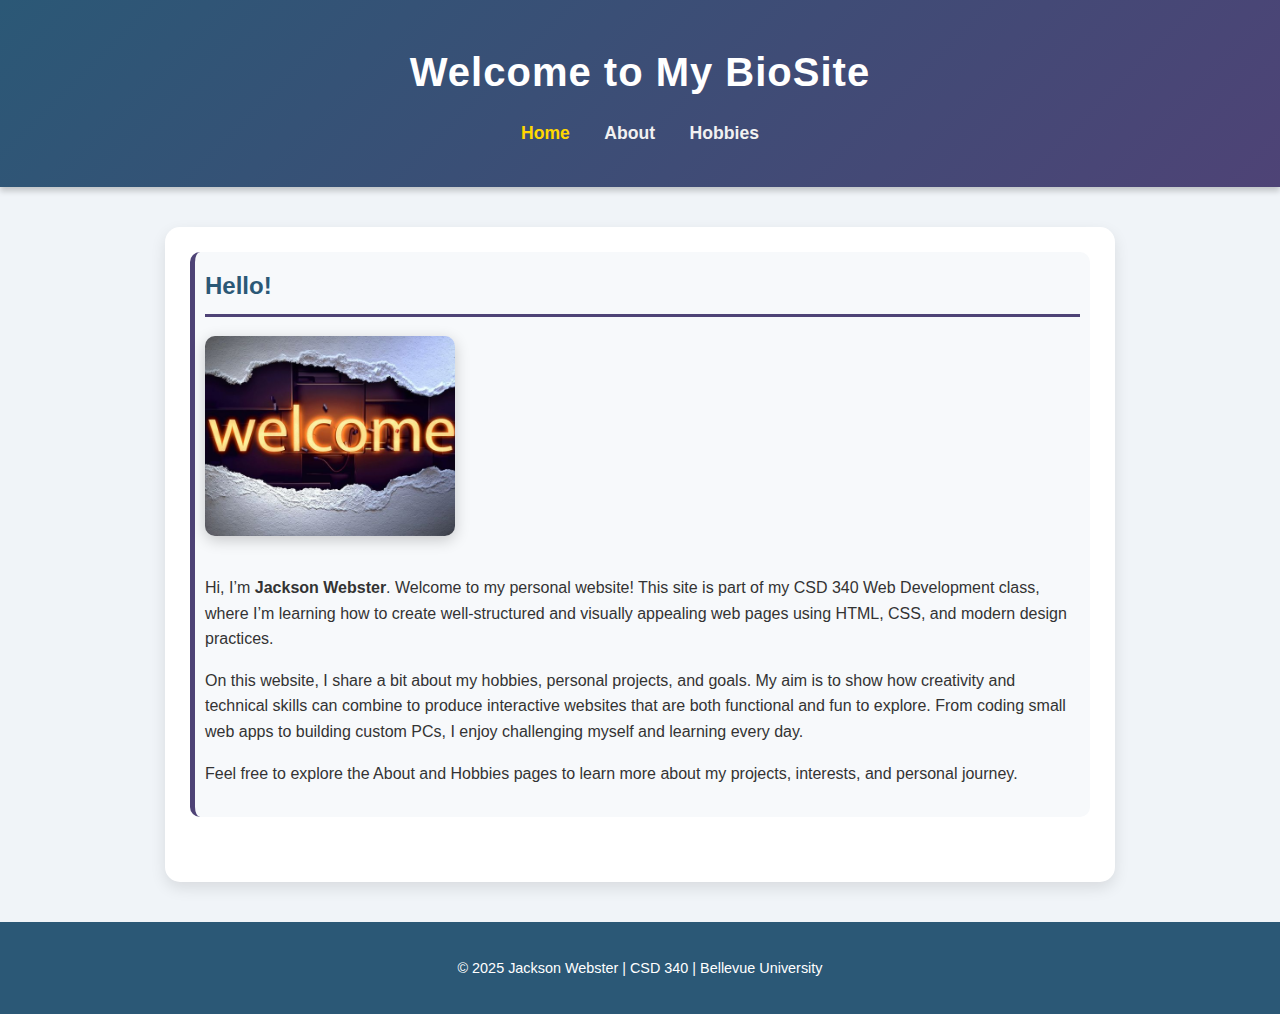
<file: index.html>
<!DOCTYPE html>
<html lang="en">
<head>
<meta charset="UTF-8">
<meta name="viewport" content="width=device-width, initial-scale=1.0">
<title>bioSite - Home</title>
<link rel="stylesheet" href="style.css">
</head>
<body>
<header>
    <div class="banner">
        <h1>Welcome to My BioSite</h1>
    </div>
    <nav>
        <a href="index.html" class="active">Home</a>
        <a href="about.html">About</a>
        <a href="hobbies.html">Hobbies</a>
    </nav>
</header>
<main>
    <section class="content-box clearfix">
        <h2>Hello!</h2>
        <img src="images/welcome.jpg" alt="Welcome sign" class="float-left">
        <p>Hi, I’m <strong>Jackson Webster</strong>. Welcome to my personal website! This site is part of my CSD 340 Web Development class, where I’m learning how to create well-structured and visually appealing web pages using HTML, CSS, and modern design practices.</p>
        <p>On this website, I share a bit about my hobbies, personal projects, and goals. My aim is to show how creativity and technical skills can combine to produce interactive websites that are both functional and fun to explore. From coding small web apps to building custom PCs, I enjoy challenging myself and learning every day.</p>
        <p>Feel free to explore the About and Hobbies pages to learn more about my projects, interests, and personal journey.</p>
    </section>
</main>
<footer>
    <p>&copy; 2025 Jackson Webster | CSD 340 | Bellevue University</p>
</footer>
</body>
</html>
</file>
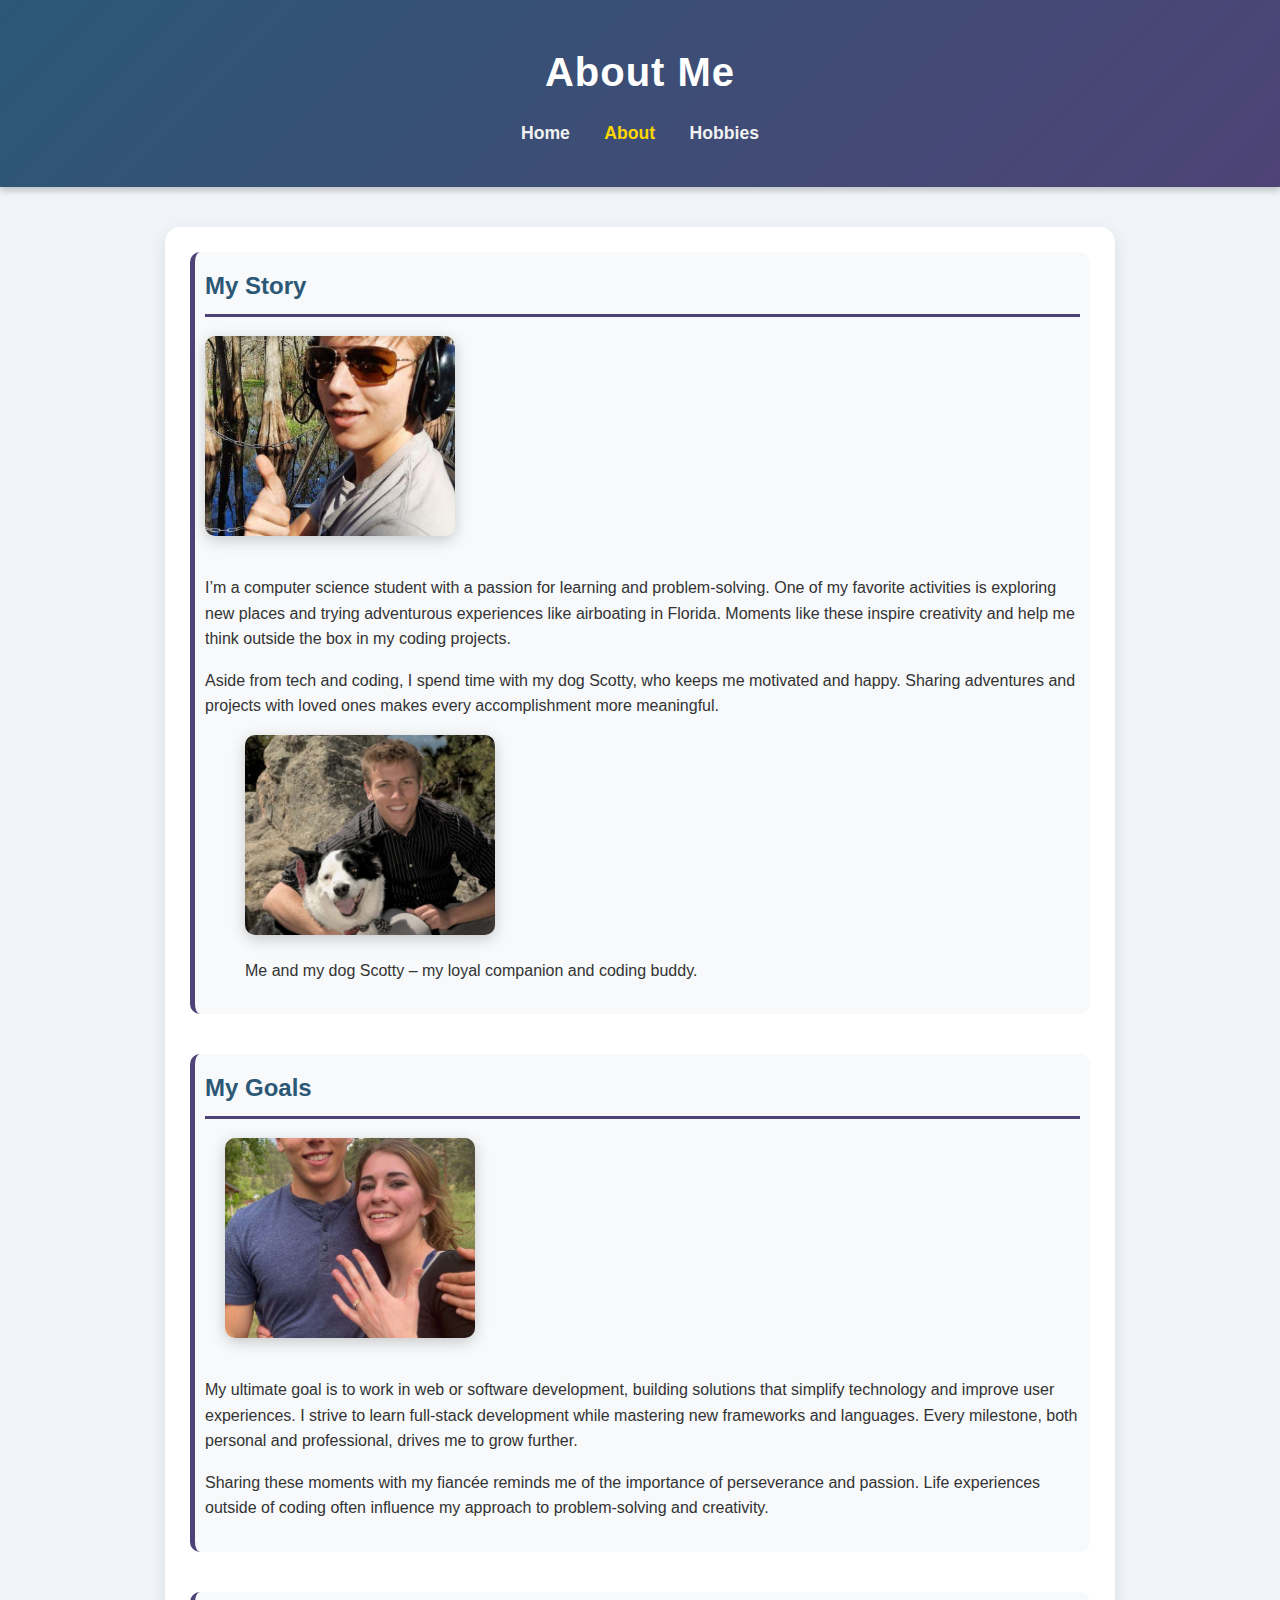
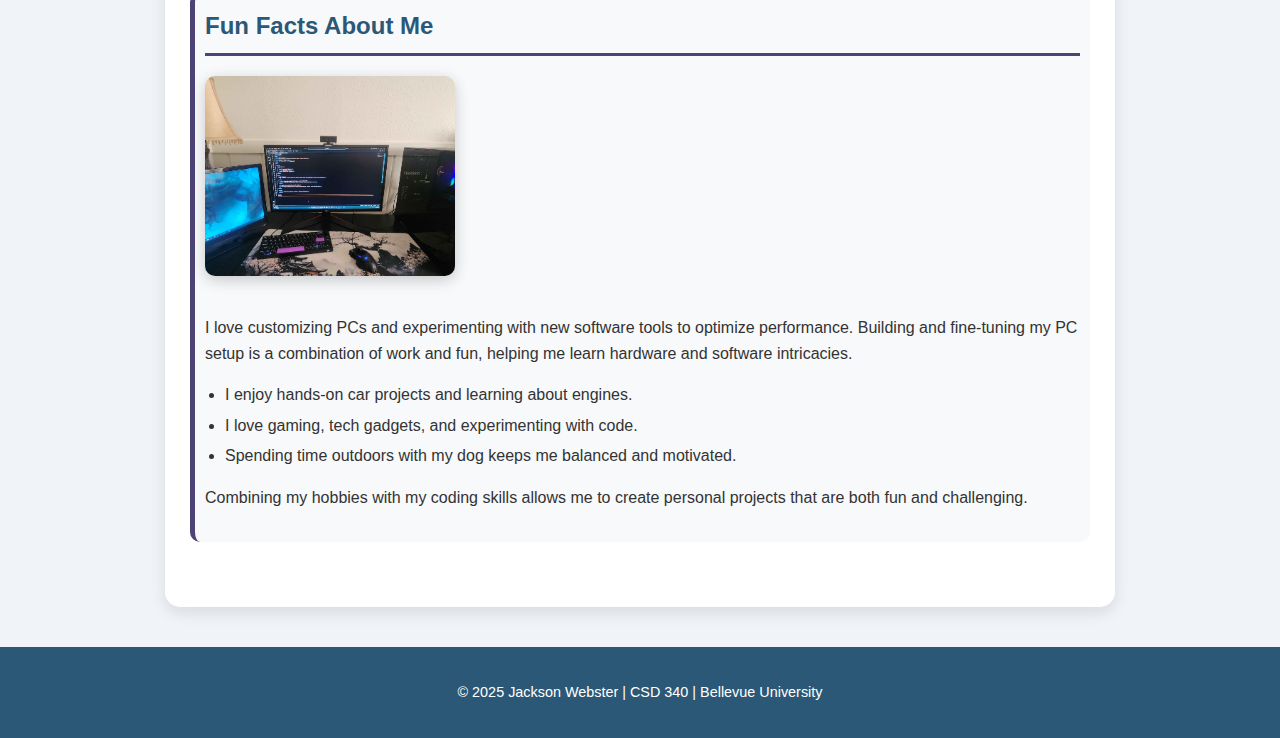
<file: about.html>
<!DOCTYPE html>
<html lang="en">
<head>
<meta charset="UTF-8">
<meta name="viewport" content="width=device-width, initial-scale=1.0">
<title>bioSite - About</title>
<link rel="stylesheet" href="style.css">
</head>
<body>
<header>
    <div class="banner">
        <h1>About Me</h1>
    </div>
    <nav>
        <a href="index.html">Home</a>
        <a href="about.html" class="active">About</a>
        <a href="hobbies.html">Hobbies</a>
    </nav>
</header>
<main>
    <section class="content-box clearfix">
        <h2>My Story</h2>
        <img src="images/airboating.jpg" alt="Airboating in Florida" class="float-left">
        <p>I’m a computer science student with a passion for learning and problem-solving. One of my favorite activities is exploring new places and trying adventurous experiences like airboating in Florida. Moments like these inspire creativity and help me think outside the box in my coding projects.</p>
        <p>Aside from tech and coding, I spend time with my dog Scotty, who keeps me motivated and happy. Sharing adventures and projects with loved ones makes every accomplishment more meaningful.</p>
        <figure>
            <img src="images/Me.jpg" alt="Me and my dog Scotty">
            <figcaption>Me and my dog Scotty – my loyal companion and coding buddy.</figcaption>
        </figure>
    </section>

    <section class="content-box clearfix">
        <h2>My Goals</h2>
        <img src="images/Engagement.jpg" alt="Me and my fiance" class="float-right">
        <p>My ultimate goal is to work in web or software development, building solutions that simplify technology and improve user experiences. I strive to learn full-stack development while mastering new frameworks and languages. Every milestone, both personal and professional, drives me to grow further.</p>
        <p>Sharing these moments with my fiancée reminds me of the importance of perseverance and passion. Life experiences outside of coding often influence my approach to problem-solving and creativity.</p>
    </section>

    <section class="content-box clearfix">
        <h2>Fun Facts About Me</h2>
        <img src="images/pcsetup.jpg" alt="PC setup" class="float-left">
        <p>I love customizing PCs and experimenting with new software tools to optimize performance. Building and fine-tuning my PC setup is a combination of work and fun, helping me learn hardware and software intricacies.</p>
        <ul>
            <li>I enjoy hands-on car projects and learning about engines.</li>
            <li>I love gaming, tech gadgets, and experimenting with code.</li>
            <li>Spending time outdoors with my dog keeps me balanced and motivated.</li>
        </ul>
        <p>Combining my hobbies with my coding skills allows me to create personal projects that are both fun and challenging.</p>
    </section>
</main>
<footer>
    <p>&copy; 2025 Jackson Webster | CSD 340 | Bellevue University</p>
</footer>
</body>
</html>
</file>
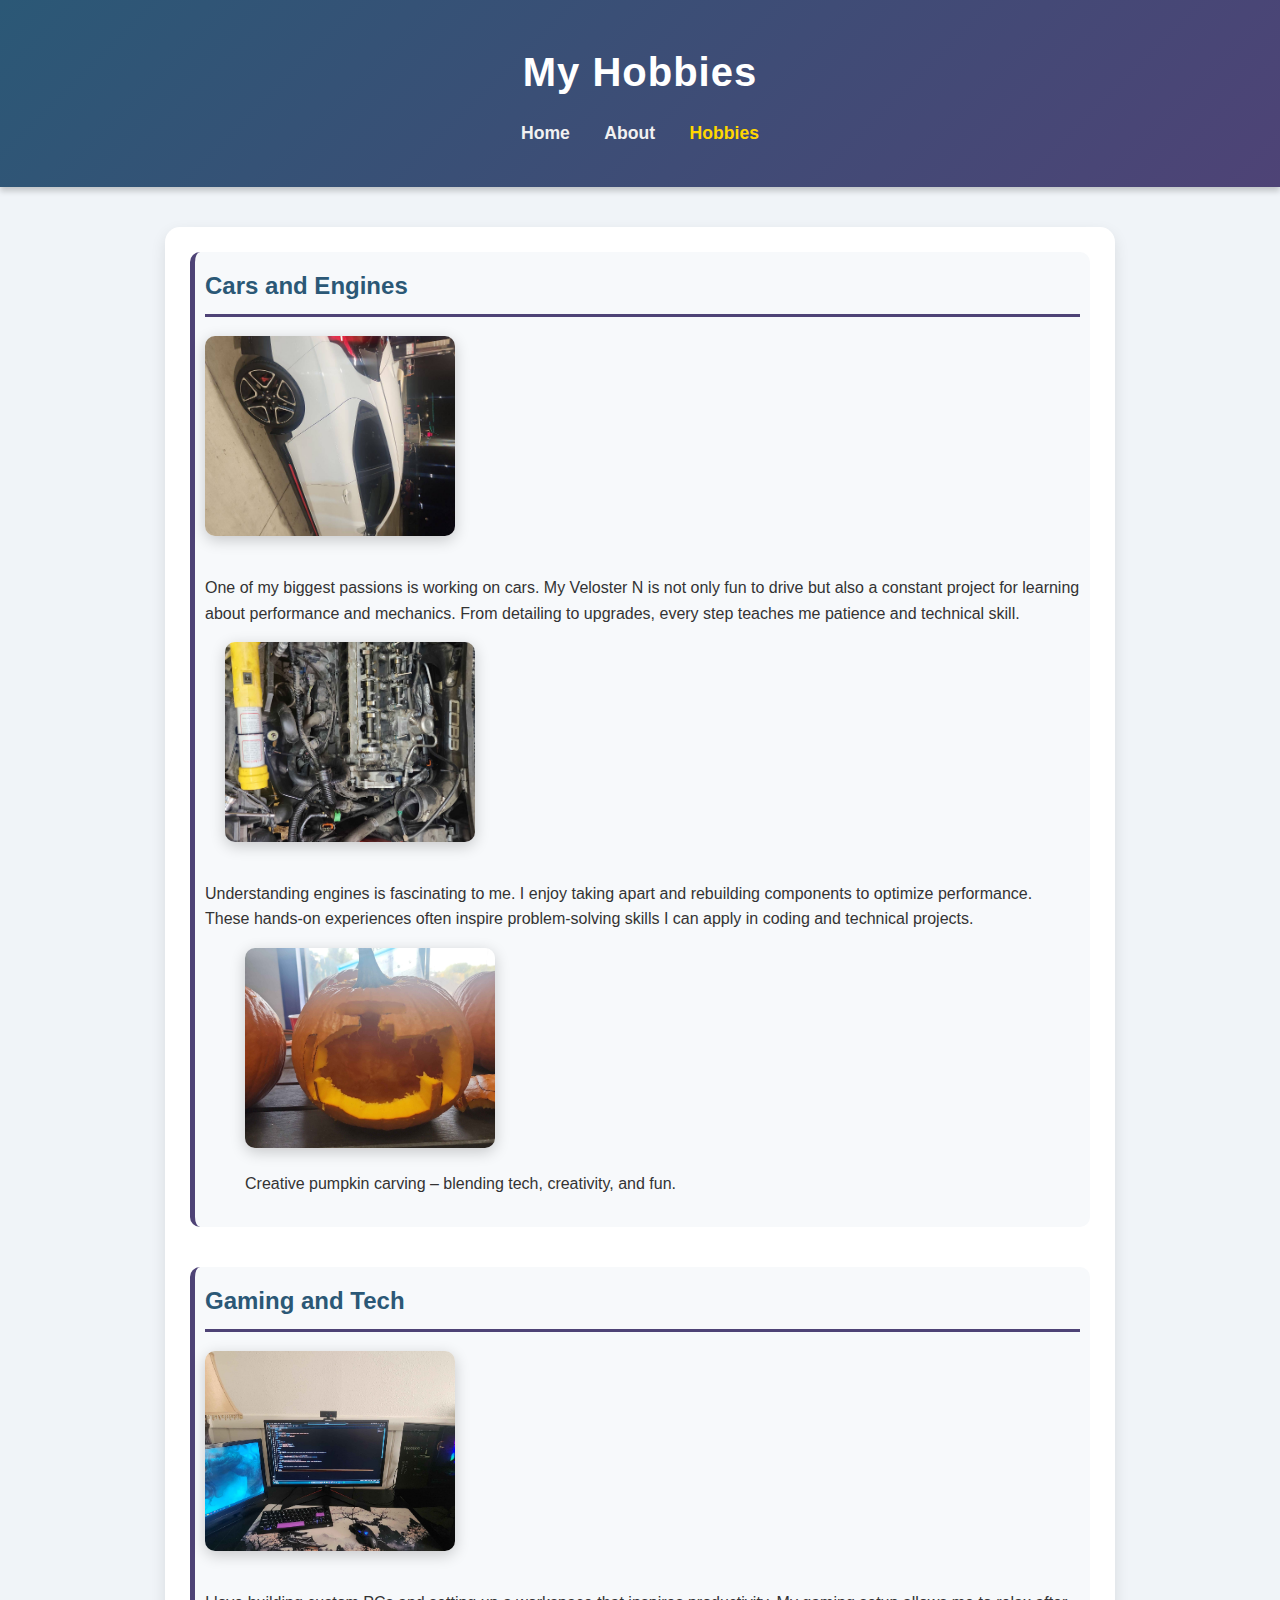
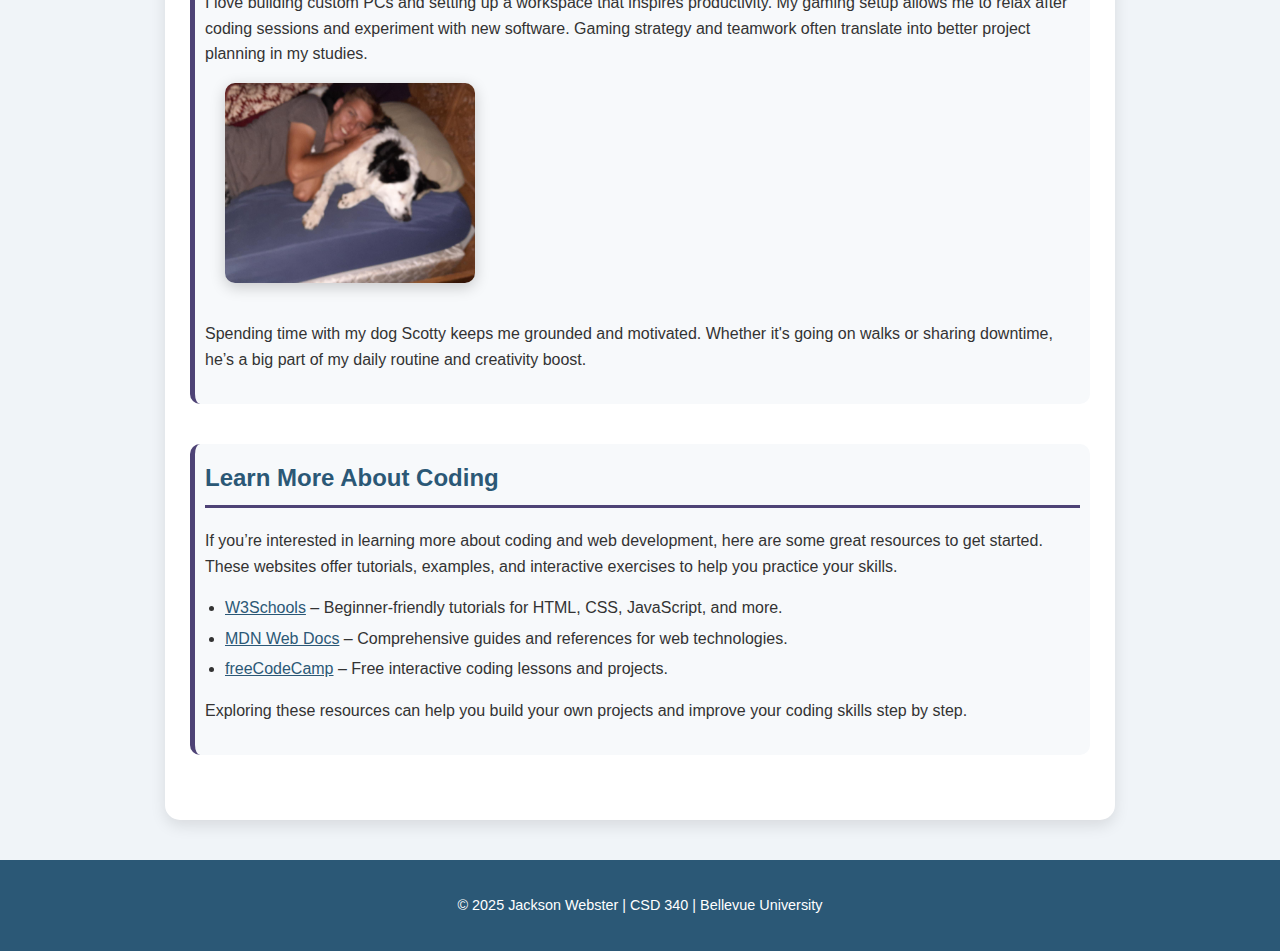
<file: hobbies.html>
<!DOCTYPE html>
<html lang="en">
<head>
<meta charset="UTF-8">
<meta name="viewport" content="width=device-width, initial-scale=1.0">
<title>bioSite - Hobbies</title>
<link rel="stylesheet" href="style.css">
</head>
<body>
<header>
    <div class="banner">
        <h1>My Hobbies</h1>
    </div>
    <nav>
        <a href="index.html">Home</a>
        <a href="about.html">About</a>
        <a href="hobbies.html" class="active">Hobbies</a>
    </nav>
</header>
<main>
    <section class="content-box clearfix">
        <h2>Cars and Engines</h2>
        <img src="images/car.jpg" alt="Veloster N" class="float-left">
        <p>One of my biggest passions is working on cars. My Veloster N is not only fun to drive but also a constant project for learning about performance and mechanics. From detailing to upgrades, every step teaches me patience and technical skill.</p>
        <img src="images/Engine.jpg" alt="Engine of a 2015 Fiesta ST" class="float-right">
        <p>Understanding engines is fascinating to me. I enjoy taking apart and rebuilding components to optimize performance. These hands-on experiences often inspire problem-solving skills I can apply in coding and technical projects.</p>
        <figure>
            <img src="images/Pumpkin Carving.jpg" alt="Pumpkin carved like a check engine light">
            <figcaption>Creative pumpkin carving – blending tech, creativity, and fun.</figcaption>
        </figure>
    </section>

    <section class="content-box clearfix">
        <h2>Gaming and Tech</h2>
        <img src="images/pcsetup.jpg" alt="PC setup" class="float-left">
        <p>I love building custom PCs and setting up a workspace that inspires productivity. My gaming setup allows me to relax after coding sessions and experiment with new software. Gaming strategy and teamwork often translate into better project planning in my studies.</p>
        <img src="images/Scottyandme.jpg" alt="Me and my dog Scotty" class="float-right">
        <p>Spending time with my dog Scotty keeps me grounded and motivated. Whether it's going on walks or sharing downtime, he’s a big part of my daily routine and creativity boost.</p>
    </section>

    <section class="content-box clearfix">
    <h2>Learn More About Coding</h2>
    <p>If you’re interested in learning more about coding and web development, here are some great resources to get started. These websites offer tutorials, examples, and interactive exercises to help you practice your skills.</p>
    <ul>
        <li><a href="https://www.w3schools.com/" target="_blank">W3Schools</a> – Beginner-friendly tutorials for HTML, CSS, JavaScript, and more.</li>
        <li><a href="https://developer.mozilla.org/en-US/" target="_blank">MDN Web Docs</a> – Comprehensive guides and references for web technologies.</li>
        <li><a href="https://www.freecodecamp.org/" target="_blank">freeCodeCamp</a> – Free interactive coding lessons and projects.</li>
    </ul>
    <p>Exploring these resources can help you build your own projects and improve your coding skills step by step.</p>
</section>
  </main>
<footer>
    <p>&copy; 2025 Jackson Webster | CSD 340 | Bellevue University</p>
</footer>
</body>
</html>
</file>
<file: style.css>
/* General Styles */
body {
    font-family: 'Segoe UI', Tahoma, Geneva, Verdana, sans-serif;
    margin: 0;
    padding: 0;
    background: #f0f4f8;
    color: #333;
    line-height: 1.6;
}

/* Banner/Header */
header {
    background: linear-gradient(135deg, #2b5876, #4e4376);
    color: #fff;
    text-align: center;
    padding: 40px 20px;
    box-shadow: 0 4px 6px rgba(0,0,0,0.2);
}

header h1 {
    margin: 0;
    font-size: 2.5em;
    letter-spacing: 1px;
}

nav {
    margin-top: 15px;
}

nav a {
    color: #f1f1f1;
    text-decoration: none;
    margin: 0 15px;
    font-weight: bold;
    font-size: 1.1em;
    transition: color 0.3s ease;
}

nav a:hover, nav a.active {
    color: #ffd700;
}

/* Main Content */
main {
    max-width: 900px;
    margin: 40px auto;
    padding: 25px;
    background: #fff;
    border-radius: 15px;
    box-shadow: 0 6px 15px rgba(0,0,0,0.1);
}

main h2 {
    color: #2b5876;
    border-bottom: 3px solid #4e4376;
    padding-bottom: 8px;
    margin-top: 0;
}

/* Content Boxes */
.content-box {
    margin-bottom: 40px;
    padding: 15px 10px;
    background: #f7f9fb;
    border-left: 5px solid #4e4376;
    border-radius: 10px;
}

/* Images with Text Wrapping – Uniform Size */
img.float-left, img.float-right, figure img {
    width: 250px;       /* uniform width */
    height: 200px;      /* uniform height */
    object-fit: cover;  /* keep aspect ratio, crop if needed */
    border-radius: 10px;
    box-shadow: 0 4px 15px rgba(0,0,0,0.2);
    margin: 0 20px 15px 0;
    transition: transform 0.3s ease;
}

img.float-right {
    margin: 0 0 15px 20px;
}

img.float-left:hover, img.float-right:hover, figure img:hover {
    transform: scale(1.05);
}

/* Clear floats after sections */
.clearfix::after {
    content: "";
    display: table;
    clear: both;
}

/* Lists */
ul {
    list-style-type: disc;
    padding-left: 20px;
}

li {
    margin-bottom: 5px;
}

/* Footer */
footer {
    text-align: center;
    padding: 20px;
    background: #2b5876;
    color: #fff;
    margin-top: 40px;
    font-size: 0.9em;
}

/* Links */
a {
    color: #2b5876;
    transition: color 0.3s ease;
}

a:hover {
    text-decoration: underline;
    color: #4e4376;
}
</file>
